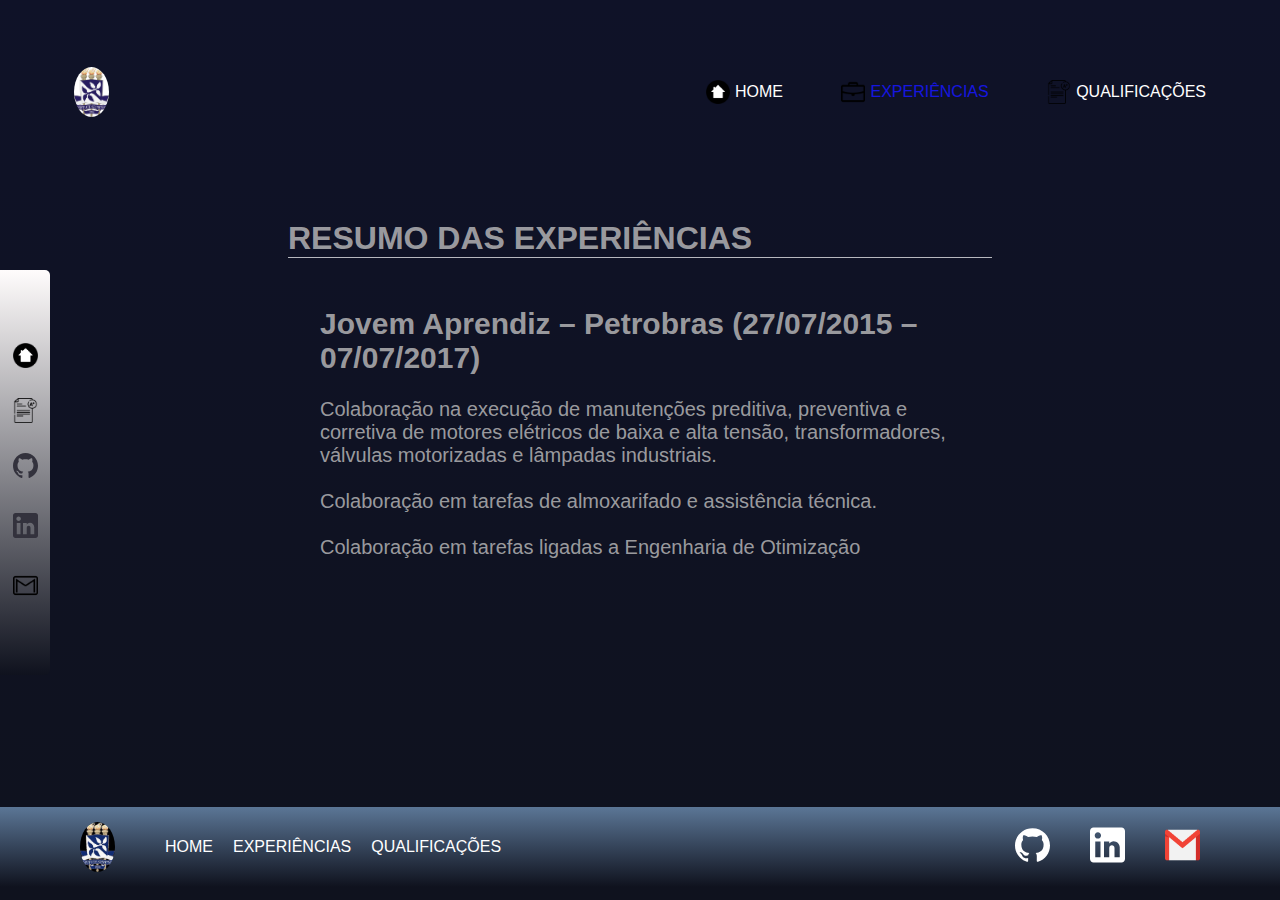
<file: pages/experiencias/index.html>
<!DOCTYPE html>
<html lang="pt-br">

<head>
    <meta charset="UTF-8">
    <meta name="viewport" content="width=device-width, initial-scale=1.0">
    <link rel = "preconnect" href = "https://fonts.googleapis.com">
    <link rel = "preconnect" href = "https://fonts.gstatic.com" crossorigin>
    <link href = "https: //fonts.googleapis.com/css2? family = Saira + Condensed & display = swap "rel =" stylesheet ">
    <link rel="stylesheet" href="../../css/global.css">
    <title>Experiências</title>
</head>

<body class="body">
    <header class="header">
        <img class="header-footer-img" src="../../assets/brasao_ufba.jpg" alt="">
        <nav class="header-pai-list">
            <ul class="header-list">
                <li>
                    <a class="link color-white" href="/pages/home/index.html"><img class="img-nav-pages" src="../../assets/PCB_Heaven.png" alt="home">HOME</a>
                </li>
                <li>
                    <a class="link color-page-atual " href="#"> <img class="img-nav-pages" src="../../assets/maleta-de-escritorio.png" alt="experiências"> EXPERIÊNCIAS</a>
                </li>
                <li>
                    <a class="link color-white" href="/pages/qualificacoes/index.html"> <img class="img-nav-pages" src="../../assets/qualificacoes.png" alt="qualificações">QUALIFICAÇÕES</a>
                </li>
            </ul>
        </nav>
    </header>

    <nav>
        <ul class="section-list">
            <li>
                <a class="link color-white" href="/pages/home/index.html">
                    <img class="img-nav-pages" src="../../assets/PCB_Heaven.png" alt="home">
                </a>
            </li>
            <li>
                <a class="link color-white" href="/pages/qualificacoes/index.html"> 
                    <img class="footer-redes-img" src="../../assets/qualificacoes.png" alt="qualificações">
                </a>
            </li>
            <li>
                <a href="https://github.com/Dedimar-dev" target="_blank">
                    <img class="footer-redes-img" src="../../assets/github-dark.svg" alt="github">
                </a> 
            </li>
            <li>
                <a href="https://www.linkedin.com/in/dedimar-santos-3bba211b7/" target="_blank">
                    <img class="footer-redes-img" src="../../assets/linkedin-dark.svg" alt="linkedin">
               </a>
            </li>
            <li>
                <a href="mailto:santos.dedimar@gmail.com?subject=Olá Dedimar," target="_blank">
                    <img class="footer-redes-img" src="../../assets/gmail.png" alt="email">
               </a>
            </li>
        </ul>
    </nav>

    <h1 class="titulo-resumo">RESUMO DAS EXPERIÊNCIAS</h1>
    <section class="section-info">
       <h2>Jovem Aprendiz – Petrobras (27/07/2015 – 07/07/2017)</h2><br>
                    
        <p>
            Colaboração na execução de manutenções preditiva, 
            preventiva e corretiva de motores elétricos de baixa e alta tensão, 
            transformadores, válvulas motorizadas e lâmpadas industriais. <br><br>
        
            Colaboração em tarefas de almoxarifado e assistência técnica. <br><br>
        
            Colaboração em tarefas ligadas a Engenharia de Otimização
        </p>
       
</section>

    <footer class="footer">
        <nav class="footer-pai-list">
            <img class="header-footer-img" src="/assets/download.jpg" alt="logo-ufba">
            <ul class="footer-list">
                <li>
                    <a class="link color-white" href="/pages/home/index.html">HOME</a>
                </li>
                <li>
                    <a class="link color-white" href="#">EXPERIÊNCIAS</a>
                </li>
                <li>
                    <a class="link color-white" href="/pages/qualificacoes/index.html">QUALIFICAÇÕES</a>
                </li>
            </ul>
        </nav>
        <nav class="footer-redes">
            <a href="https://github.com/Dedimar-dev" target="_blank">
                <img   class="footer-redes-img" src="../../assets/github-light.svg" alt="github">
            </a> 
            <a href="https://www.linkedin.com/in/dedimar-santos-3bba211b7/" target="_blank">
                <img class="footer-redes-img" src="../../assets/linkedin-light.svg" alt="linkedin">
            </a> 
            <a href="mailto:santos.dedimar@gmail.com?subject=Olá Dedimar," target="_blank">
                <img class="footer-redes-img" src="../../assets/gmail2.png" alt="email">
            </a>         
         </nav>
    </footer>
</body>

</html>
</file>
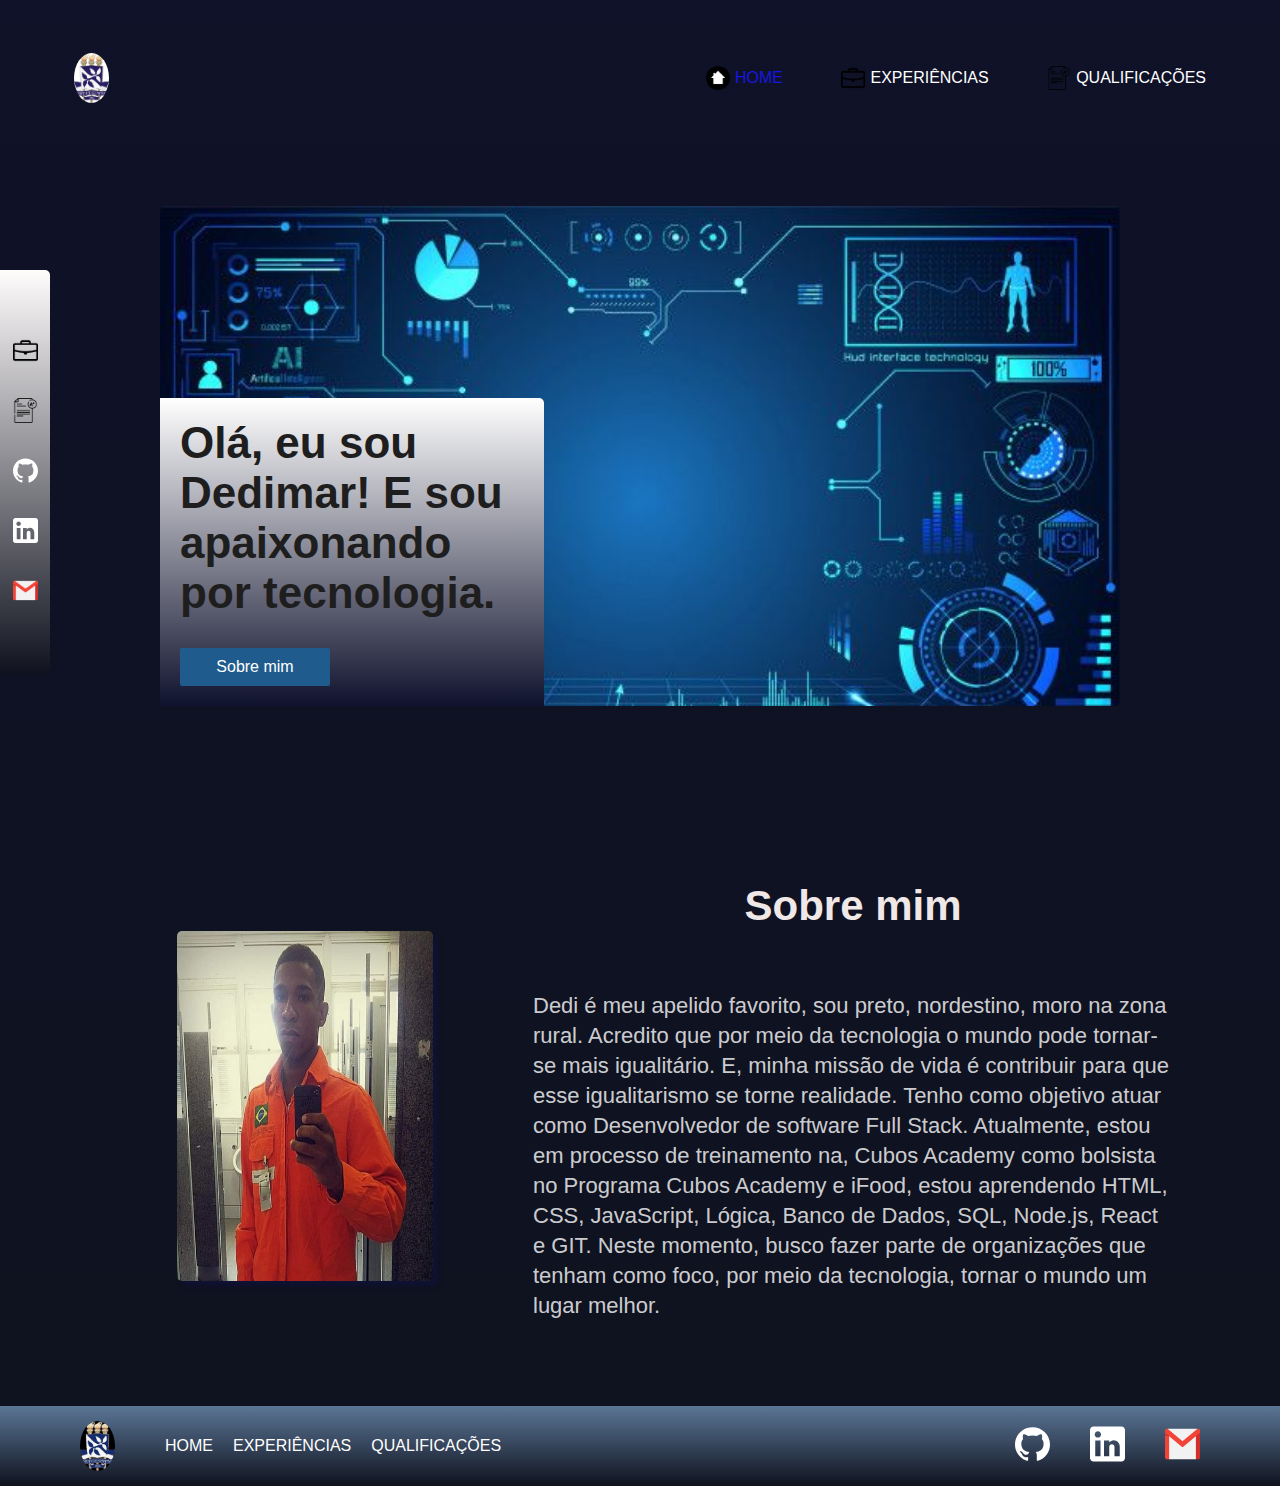
<file: pages/home/index.html>
<!DOCTYPE html>
<html lang="pt-br">

<head>
    <meta charset="UTF-8">
    <meta name="viewport" content="width=device-width, initial-scale=1.0">
    <link rel = "preconnect" href = "https://fonts.googleapis.com">
    <link rel = "preconnect" href = "https://fonts.gstatic.com" crossorigin>
    <link href = "https: //fonts.googleapis.com/css2? family = Saira + Condensed & display = swap "rel =" stylesheet ">
    <link rel="stylesheet" href="../../css/global.css">
    <link rel="stylesheet" href="../../css/pages/home.css">
    <title>Home</title>
</head>

<body class="body">
    <header class="header">
        <img class="header-footer-img" src="../../assets/brasao_ufba.jpg" alt="">
        <nav class="header-pai-list">
            <ul class="header-list">
                <li>
                    <a class="link color-page-atual" href="#"><img class="img-nav-pages" src="../../assets/PCB_Heaven.png" alt="home">HOME</a>
                </li>
                <li>
                    <a class="link color-white" href="/pages/experiencias/index.html"> <img class="img-nav-pages" src="../../assets/maleta-de-escritorio.png" alt="experiências"> EXPERIÊNCIAS</a>
                </li>
                <li>
                    <a class="link color-white" href="/pages/qualificacoes/index.html"> <img class="img-nav-pages" src="../../assets/qualificacoes.png" alt="qualificações">QUALIFICAÇÕES</a>
                </li>
            </ul>
        </nav>
    </header>

     <nav>
        <ul class="section-list">
            <li>
                <a href="/pages/experiencias/index.html">
                    <img class="footer-redes-img" src="../../assets/maleta-de-escritorio.png" alt="maleta">
               </a>
            </li>
            <li>
                <a href="/pages/qualificacoes/index.html">
                    <img class="footer-redes-img" src="../../assets/qualificacoes.png" alt="qualificações">
               </a>
            </li>
            <li>
                <a href="https://github.com/Dedimar-dev" target="_blank">
                    <img class="footer-redes-img" src="../../assets/github-light.svg" alt="github">
               </a> 
            </li>
            <li>
                <a href="https://www.linkedin.com/in/dedimar-santos-3bba211b7/" target="_blank">
                    <img class="footer-redes-img" src="../../assets/linkedin-light.svg" alt="linkedin">
               </a>
            </li>
            <li>
                <a href="mailto:santos.dedimar@gmail.com?subject=Olá Dedimar," target="_blank">
                    <img class="footer-redes-img" src="../../assets/gmail2.png" alt="email">
               </a>
            </li>
        </ul>
    </nav>
   
    <div class="titulo">
        <div class="titulo-apresentacao">
            <h1>
                Olá, eu sou Dedimar! 
                E sou apaixonando por tecnologia.
            </h1>
            <a class="link color-white" href="#sobre">
                <button class="btns">Sobre mim</button>
            </a>
        </div>
    </div>

    <section class="conteiner">

        <img class="section-img" src="/assets/dedimar.jpg" alt="imagem-dedimar">

        <div class=" texto">

            <h1 id="sobre" class="titulo-sobre-mim">Sobre mim</h1>    

            <p >
                Dedi é meu apelido favorito, sou preto, nordestino, moro na zona rural. 
                Acredito que por meio da tecnologia o mundo pode tornar-se mais igualitário. 
                E, minha missão de vida é contribuir para que esse igualitarismo se torne realidade. 
                Tenho como objetivo atuar como Desenvolvedor de software Full Stack. Atualmente, estou em processo de treinamento na, 
                Cubos Academy como bolsista no Programa Cubos Academy e iFood, estou aprendendo HTML, CSS, JavaScript, Lógica, Banco de Dados, SQL, 
                Node.js, React e GIT. Neste momento, busco fazer parte de organizações que tenham como foco, por meio da tecnologia, tornar o mundo um lugar melhor.
            </p>      
        </div>
        
        
       
 
    </section>
    
    <footer class="footer">
        <nav class="footer-pai-list">
            <img class="header-footer-img" src="/assets/download.jpg" alt="logo-ufba">
            <ul class="footer-list ">
                <li>
                    <a class="link color-white" href="#">HOME</a>
                </li>
                <li>
                    <a class="link color-white" href="/pages/experiencias/index.html">EXPERIÊNCIAS</a>
                </li>
                <li>
                    <a class="link color-white" href="/pages/qualificacoes/index.html">QUALIFICAÇÕES</a>
                </li>
            </ul>
        </nav>
        <nav class="footer-redes">
           <a href="https://github.com/Dedimar-dev" target="_blank">
              <img class="footer-redes-img" src="../../assets/github-light.svg" alt="github">
           </a> 
           <a href="https://www.linkedin.com/in/dedimar-santos-3bba211b7/" target="_blank">
              <img class="footer-redes-img" src="../../assets/linkedin-light.svg" alt="linkedin">
           </a> 
           <a href="mailto:santos.dedimar@gmail.com?subject=Olá Dedimar," target="_blank">
              <img class="footer-redes-img" src="../../assets/gmail2.png" alt="email">
           </a>    
        </nav>
    </footer>
</body>

</html>
</file>
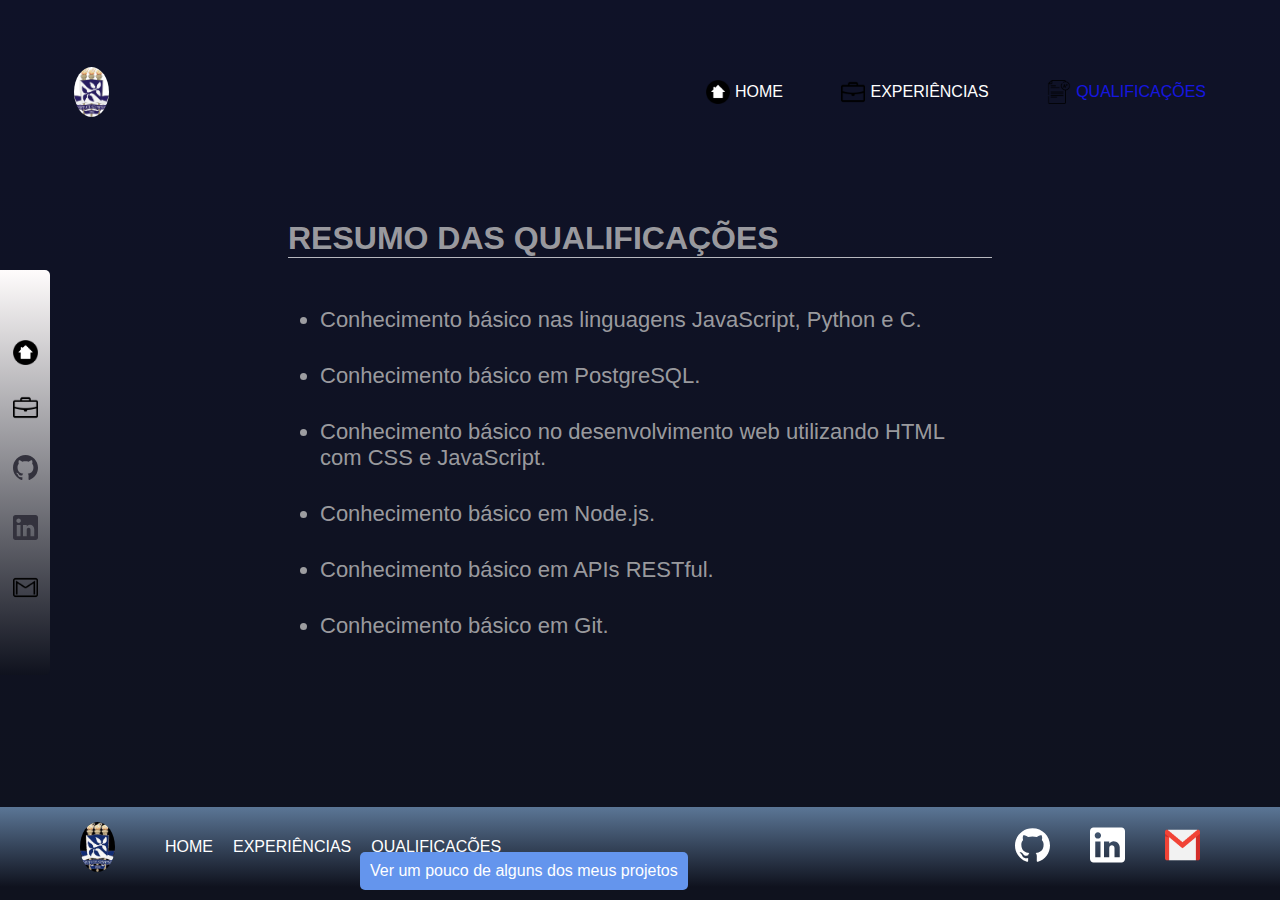
<file: pages/qualificacoes/index.html>
<!DOCTYPE html>
<html lang="pt-br">

<head>
    <meta charset="UTF-8">
    <meta name="viewport" content="width=device-width, initial-scale=1.0">
    <link rel = "preconnect" href = "https://fonts.googleapis.com">
    <link rel = "preconnect" href = "https://fonts.gstatic.com" crossorigin>
    <link href = "https: //fonts.googleapis.com/css2? family = Saira + Condensed & display = swap "rel =" stylesheet ">
    <link rel="stylesheet" href="../../css/global.css">
    <title>Qualificações</title>
</head>

<body class="body">
    <header class="header">
        <img class="header-footer-img" src="../../assets/brasao_ufba.jpg" alt="">
        <nav class="header-pai-list">
            <ul class="header-list">
                <li>
                    <a class="link color-white " href="/pages/home/index.html"><img class="img-nav-pages" src="../../assets/PCB_Heaven.png" alt="home">HOME</a>
                </li>
                <li>
                    <a class="link color-white " href="/pages/experiencias/index.html"> <img class="img-nav-pages" src="../../assets/maleta-de-escritorio.png" alt="experiências"> EXPERIÊNCIAS</a>
                </li>
                <li>
                    <a class="link color-page-atual " href="#"> <img class="img-nav-pages" src="../../assets/qualificacoes.png" alt="qualificações">QUALIFICAÇÕES</a>
                </li>
            </ul>
        </nav>
    </header>

    <nav>
        <ul class="section-list">
            <li>
               <a class="link color-white" href="/pages/home/index.html">
                <img class="img-nav-pages" src="../../assets/PCB_Heaven.png" alt="home">
               </a>
            </li>
            <li>
                <a href="/pages/experiencias/index.html">
                    <img class="footer-redes-img" src="../../assets/maleta-de-escritorio.png" alt="experiências">
               </a>
            </li>
            <li>
                <a href="https://github.com/Dedimar-dev" target="_blank">
                    <img class="footer-redes-img" src="../../assets/github-dark.svg" alt="github">
                </a> 
            </li>
            <li>
                <a href="https://www.linkedin.com/in/dedimar-santos-3bba211b7/" target="_blank">
                    <img class="footer-redes-img" src="../../assets/linkedin-dark.svg" alt="linkedin">
               </a>
            </li>
            <li>
                <a href="mailto:santos.dedimar@gmail.com?subject=Olá Dedimar," target="_blank">
                    <img class="footer-redes-img" src="../../assets/gmail.png" alt="email">
               </a>
            </li>
        </ul>
    </nav>

    <h1 class="titulo-resumo">RESUMO DAS QUALIFICAÇÕES </h1>
    <section class="section-info ">
        <ul class="section-info-list">
            <li>Conhecimento básico nas linguagens JavaScript, Python e C.</li>
            <li>Conhecimento básico em PostgreSQL.</li>
            <li>Conhecimento básico no desenvolvimento web utilizando HTML com CSS e JavaScript.</li>
            <li>Conhecimento básico em Node.js.</li>
            <li>Conhecimento básico em APIs RESTful.</li>
            <li>Conhecimento básico em Git.</li>
        </ul>
    </section>
    <a class="link link-videos" href="/pages/videos/videos.html">
        Ver um pouco de alguns dos meus projetos
    </a>
    
    <footer class="footer">
        <nav class="footer-pai-list">
            <img class="header-footer-img" src="/assets/download.jpg" alt="logo-ufba">
            <ul class="footer-list">
                <li>
                    <a class="link color-white" href="/pages/home/index.html">HOME</a>
                </li>
                <li>
                    <a class="link color-white" href="/pages/experiencias/index.html">EXPERIÊNCIAS</a>
                </li>
                <li>
                    <a class="link color-white" href="#">QUALIFICAÇÕES</a>
                </li>
            </ul>
        </nav>
       
        <nav class="footer-redes">
            <a href="https://github.com/Dedimar-dev" target="_blank">
                 <img class="footer-redes-img" src="../../assets/github-light.svg" alt="github">
            </a> 
            <a href="https://www.linkedin.com/in/dedimar-santos-3bba211b7/" target="_blank">
                 <img class="footer-redes-img" src="../../assets/linkedin-light.svg" alt="linkedin">
            </a> 
            <a href="mailto:santos.dedimar@gmail.com?subject=Olá Dedimar," target="_blank">
                <img class="footer-redes-img" src="../../assets/gmail2.png" alt="email">
            </a>
          
         </nav>
    </footer>
</body>

</html>
</file>
<file: css/global.css>
* {
    padding: 0;
    margin: 0;
    box-sizing: border-box;
}

.body {
    display: flex;
    flex-direction: column;
    align-items: center;
    justify-content: center;

    background: linear-gradient(rgb(15, 18, 40),rgba(15, 18, 30)) ;
    color: rgb(192, 192, 192,0.8);

    font-family: 'Saira Condensed', sans-serif;

    min-height: 100vh;
    padding-top: 50px;

    overflow-x: hidden;

    gap: 50px;
}

.body::-webkit-scrollbar {
    width: 10px;
    background: rgb(15, 18, 30);
}

.body::-webkit-scrollbar-thumb {
    background:linear-gradient(rgb(11, 21, 305),rgb(15, 20, 55)) ;
    border-radius: 5px;
}

.header {
    display: flex;
    align-items: center;
    justify-content:space-between;

    width: 90%;

    padding: 3px 10px;
}

.header-pai-list {
    width: 500px;
}

.header-list {
    display: flex;
    align-items: center;
    justify-content:space-between;

    list-style: none;
}

.header-footer-img {
    width: 35px;
    height: 50px;

    border-radius: 100%;
}

.img-nav-pages {
    width: 24px;
    height: 24px;
}


.footer {
    display: flex;
    align-items: center;
    justify-content:space-between;

    width: 100%;

    background: linear-gradient(rgb(91, 118, 150),rgba(15, 18, 30)) ;

    padding: 15px 80px;   
}

.footer-pai-list {
    display: flex;

    gap: 50px;
   
    
}

.footer-list {
    display: flex;
    align-items: center;
    justify-content:space-between;

    list-style: none;

    gap: 20px;
}

.footer-redes {
    display: flex;
    gap: 40px;
}

.footer-redes-img {
    width: 35px;
    height: 40px;
}

.section {
    display: flex;
    flex-direction: column;
    align-items: center;

    width: 35%;
    min-height: 300px;

    box-shadow: 2px 0px 0px  rgb(255, 255, 255,0.7);

    gap: 40px;
}

.titulo-resumo {
    box-shadow: 0px 1px 0px  rgb(255, 255, 255,0.7); 
    width: 55%;
}

.section-info {
   width: 50%;
   height: 450px;

   font-size: 20px;
}

.section-info-list {
    display: flex;
    justify-content: left;

    flex-direction: column;

    font-size: 22px;

    gap: 30px;

}

.color-black {
    color: black;
}

.color-white {
    color: white;
}

.link {
    display: flex;
    align-items: center;
    

    text-decoration: none;

    gap: 5px;
}

.color-page-atual {
    color: rgb(22, 22, 224);
}

.list-style-none{
    display: flex;
    flex-direction: column;
    gap: 10px;

    list-style: none;
}

.section-list {
    display: flex;
    flex-direction: column;
    align-items: center;
    justify-content: center;

    background: linear-gradient(rgb(255, 252, 252),rgb(15, 18, 30)) ;

    font-size: 20px;

    width: 50px;
    height: 45%;

    position: fixed;
    top: 30%;
    left: 0;
   
    border-radius: 0px 5px 5px 0px;

    gap: 30px;

    list-style: none;
}

.section-list img {
    width: 25px;
    height: 25px;
}


.btns {
    all: unset;

    box-sizing: border-box;

   
    background-color:rgb(31, 92, 141);
    min-width: 150px;

    font-size: 16px;
    text-align: center;

    padding: 10px;

    border-radius: 2px;

    cursor: pointer;
}

.btns:hover{
    background-color:steelblue;
}

.link-projct, .link-videos {
    color:#fff;
    background-color: cornflowerblue;

    padding: 10px;
    min-width: 170px;

    border-radius: 5px;
}

.link-videos {
    position: absolute;
    bottom: 10px;
    left: 360px;
}
</file>
<file: css/pages/home.css>
.conteiner {
    display: flex;
    align-items: center;
    justify-content: center;
   

    width: 100%;
    min-height:500px ;
    

    margin-left: 50px;

    gap: 100px;
}

.section-informacoes {
    display: flex;
    flex-direction: column;
    
    box-shadow: 5px 5px 4px rgb(0, 0, 0,0.5);

    background-color: rgb(135, 206, 235, 0.1);

    border-radius: 5px;

    font-size: 17px;

    min-height: 100px;
    width: 350px;

    padding: 15px;

    gap: 10px;

}

.section-informacoes:hover{
    box-shadow: 8px 8px 4px white;

    background-color: rgb(135, 206, 235, 0.3);

    margin-right: 10px;
}

.texto {
    display: flex;
    flex-direction: column;
    align-items: center;
    justify-content: center;

    color: rgb(255, 255, 255,0.8);

    line-height: 30px;

    position: relative;
    top: 0;
    
    height: 350px;
    width: 50%;

    font-size: 22px;

    gap: 70px;
}

.section-img {
    box-shadow: 5px 5px 4px rgb(15, 18, 50);

    border-radius: 5px;

    width: 20%;
    height: 350px;

    margin-left: 20px;
}

.section-img:hover{
    box-shadow: 7px 7px 9px rgb(15, 18, 70);
    margin-right: 5px;
}

.titulo {
    display: flex;
    align-items: flex-end;

    height: 500px;
    width: 75%;

    background-image: url('../../assets/Abstract-technology.jpg');
    background-repeat: no-repeat;
    background-size: cover;

    color: #fff;

    font-size: 22px;

    margin-bottom: 100px;

    border-radius: 5px;
}

.titulo-apresentacao {
    display: flex;
    flex-direction: column;

    background: linear-gradient(rgb(255, 255, 255),rgb(15, 18, 45)) ;
    color: rgb(31, 30, 30);

    width: 40%;
    padding: 20px ;

    border-radius: 0px 5px 0px 0px ;

    gap: 30px;
} 

.titulo-sobre-mim {
    font-size: 42px;
    color:rgb(240, 231, 231);
}
</file>
